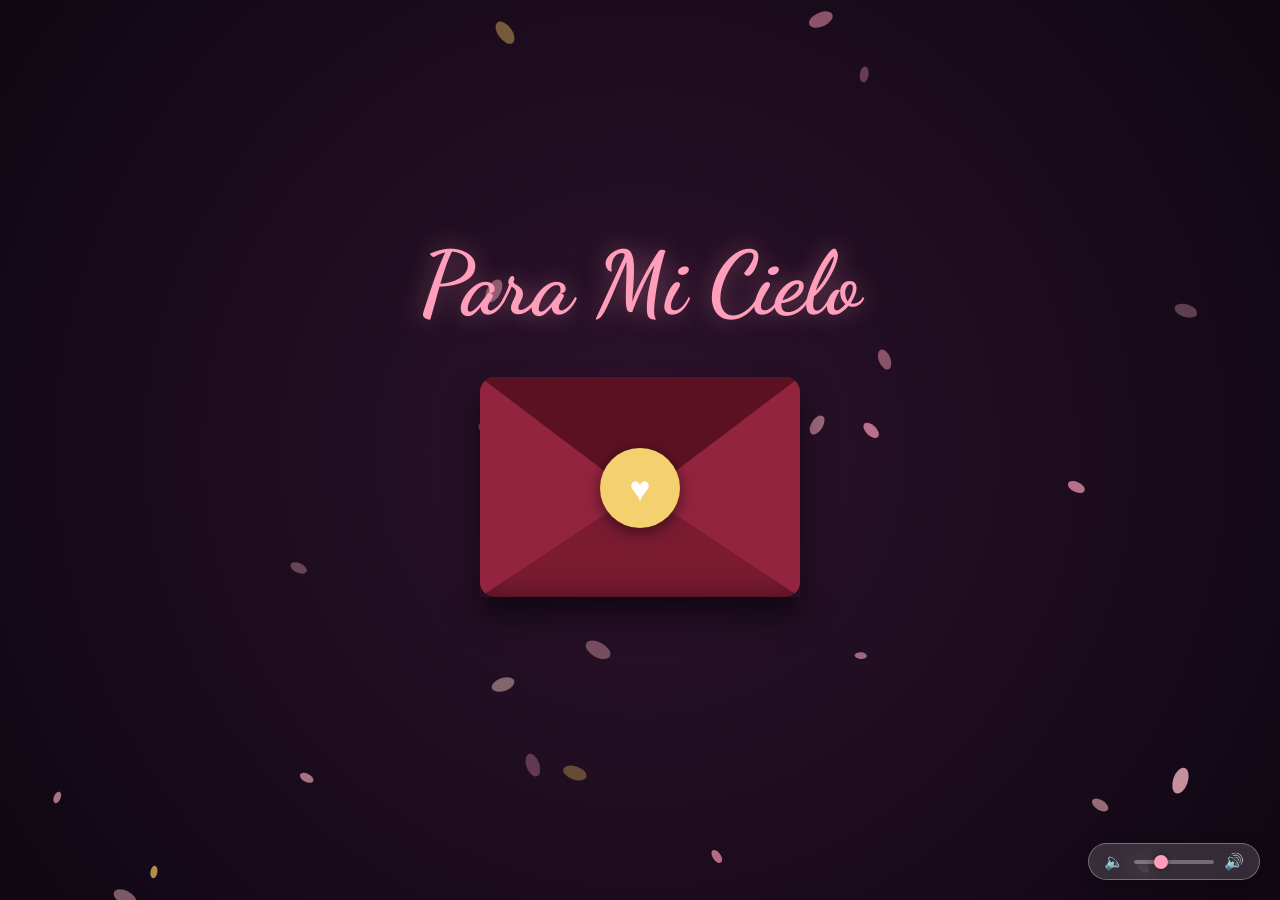
<file: index.html>
<!DOCTYPE html>
<html lang="es">
<head>
  <meta charset="UTF-8" />
  <meta name="viewport" content="width=device-width, initial-scale=1.0, maximum-scale=1.0, user-scalable=no" />
  <title>Para Mi Cielo ❤️</title>

  <!-- Tipografías -->
  <link rel="preconnect" href="https://fonts.googleapis.com">
  <link rel="preconnect" href="https://fonts.gstatic.com" crossorigin>
  <link href="https://fonts.googleapis.com/css2?family=Caveat:wght@400;600&family=Cormorant+Garamond:ital,wght@0,400;0,600;1,400&family=Dancing+Script:wght@600;700&family=Montserrat:wght@300;400;500;600&display=swap" rel="stylesheet">

  <!-- Precarga de las imágenes de flores: se piden ya mismo para que estén
       listas cuando el usuario toque el sobre, en vez de arrancar la
       descarga justo en el momento de la animación -->
  <link rel="preload" as="image" href="img/flor1.png">
  <link rel="preload" as="image" href="img/flor2.png">
  <link rel="preload" as="image" href="img/flor3.png">
  <link rel="preload" as="image" href="img/flor4.png">

  <link rel="stylesheet" href="style.css" />

  <!-- Estilos para la ventana mágica y el control de volumen -->
  <style>
    /* Estilo para la ventana mágica que no corta la música */
    #visor-magico {
      position: fixed; top: 0; left: 0; width: 100%; height: 100%;
      border: none; z-index: 9999; background: transparent;
      transition: opacity 1s ease;
    }
    #visor-magico.hidden { opacity: 0; pointer-events: none; }
    #visor-magico.active { opacity: 1; pointer-events: auto; }

    /* Estilo del Control de Volumen Global */
    .volume-container {
      position: fixed; bottom: 20px; right: 20px; z-index: 10000;
      background: rgba(255, 255, 255, 0.15); backdrop-filter: blur(12px); -webkit-backdrop-filter: blur(12px);
      border: 1px solid rgba(255, 255, 255, 0.3); border-radius: 25px; padding: 8px 15px;
      display: flex; align-items: center; gap: 10px; box-shadow: 0 4px 15px rgba(0,0,0,0.3);
    }
    .volume-container span { color: white; font-size: 1rem; }
    #global-volume { -webkit-appearance: none; appearance: none; width: 80px; height: 4px; background: rgba(255,255,255,0.3); border-radius: 2px; outline: none; }
    #global-volume::-webkit-slider-thumb { -webkit-appearance: none; appearance: none; width: 14px; height: 14px; border-radius: 50%; background: #ff9ebb; cursor: pointer; box-shadow: 0 0 5px rgba(0,0,0,0.5); }
  </style>

</head>
<body>

  <!-- Transición suave entre páginas -->
  <div class="page-transition" aria-hidden="true"></div>

  <!-- Música de fondo -->
  <audio id="bg-music" loop preload="auto">
    <source src="audio/A_Love_Like_Her.mp3" type="audio/mp3">
  </audio>

  <!-- CONTROL DE VOLUMEN GLOBAL -->
  <div id="volume-container" class="volume-container">
    <span>🔈</span>
    <input type="range" id="global-volume" min="0" max="1" step="0.01" value="0.3">
    <span>🔊</span>
  </div>

  <!-- Ramo en forma de corazón (Oculto al inicio) -->
  <div id="bloom-stage">
    <div id="bloom-container"></div>
  </div>
  
  <!-- Pétalos cayendo en el fondo -->
  <canvas id="petals-canvas"></canvas>

  <!-- CONTENIDO PRINCIPAL: EL SOBRE -->
  <main class="main-content" id="mainContent">
      <h1 class="hero-title">Para Mi Cielo</h1>
      
      <div class="contenedor">
          <div class="envoltura-sobre" id="sobreInteractuable">
              
              <!-- Piezas del sobre -->
              <div class="sobre"></div>
              <div class="solapa solapa-superior"></div>
              <div class="solapa solapa-derecha"></div>
              <div class="solapa solapa-izquierda"></div>
              
              <!-- Sello -->
              <div class="sello-css" id="selloCss">♥</div>

              <!-- LA CARTA QUE SALE DEL SOBRE -->
              <div class="carta glass-card" id="cartaInterior">
                  <header class="letter-header">
                    <span class="letter-date">29 de Agosto, 2026</span>
                    <h2 class="letter-title">Feliz Primer Mes, Mi Amor</h2>
                    <div class="divider">✦ ✦ ✦</div>
                  </header>

                  <div class="letter-body"><span id="typed-text"></span><span class="cursor" id="cursor"></span></div>

                  <div class="next-journey" id="nextJourney">
                    <a href="#" class="journey-btn" id="journeyBtn" onclick="abrirRamo(event)">
                      Mi regalo <3
                    </a>
                  </div>
              </div>

          </div>
      </div>
  </main>

  <!-- LA VENTANA MÁGICA DONDE VIVIRÁ EL RAMO Y EL LIBRO -->
  <iframe id="visor-magico" class="hidden" src="" allow="autoplay"></iframe>

  <script src="script.js"></script>

  <!-- SCRIPT MÁGICO PARA MÚSICA, TRANSICIÓN Y VOLUMEN -->
  <script>
    // 1. Truco para que la música empiece en cuanto ella toque el sobre
    document.body.addEventListener('click', function startAudio() {
      const musica = document.getElementById('bg-music');
      const volSlider = document.getElementById('global-volume');
      if (musica && musica.paused) {
        musica.volume = volSlider.value; // Toma el valor del slider (0.3)
        musica.play().catch(e => console.log("Esperando interacción..."));
      }
      document.body.removeEventListener('click', startAudio);
    }, { once: true });

    // 2. Función a prueba de fallos para cargar el ramo en la ventana mágica
    function abrirRamo(event) {
      event.preventDefault(); // Evita que la página salte o se cierre
      
      // Ocultamos el sobre y las flores de fondo suavemente
      const mainContent = document.getElementById('mainContent');
      const bloomStage = document.getElementById('bloom-stage');
      const petals = document.getElementById('petals-canvas');
      
      if (mainContent) { mainContent.style.transition = 'opacity 1s ease'; mainContent.style.opacity = '0'; }
      if (bloomStage) { bloomStage.style.transition = 'opacity 1s ease'; bloomStage.style.opacity = '0'; }
      if (petals) { petals.style.transition = 'opacity 1s ease'; petals.style.opacity = '0'; }

      // Esperamos 1 segundo a que se desvanezca y mostramos la ventana mágica con home.html
      setTimeout(() => {
        const visor = document.getElementById('visor-magico');
        if (visor) {
          visor.src = 'home.html'; 
          visor.classList.remove('hidden');
          visor.classList.add('active');
        }
      }, 1000);
    }

    // 3. LÓGICA DEL CONTROL DE VOLUMEN GLOBAL
    const volSlider = document.getElementById('global-volume');
    const musicaPrincipal = document.getElementById('bg-music');
    
    // Aseguramos que la música inicie con el nivel del slider (30%)
    if(musicaPrincipal) musicaPrincipal.volume = volSlider.value;

    volSlider.addEventListener('input', (e) => {
      const nuevoVolumen = e.target.value;
      
      // Cambia el volumen de la música principal
      if(musicaPrincipal) musicaPrincipal.volume = nuevoVolumen;
      
      // Cambia el volumen si está en el libro
      try {
        const visor = document.getElementById('visor-magico');
        if (visor && visor.contentWindow) {
          const musicaLibro = visor.contentWindow.document.getElementById('musica-libro');
          if (musicaLibro) musicaLibro.volume = nuevoVolumen;
        }
      } catch(err) {}
    });
  </script>
</body>
</html>
</file>
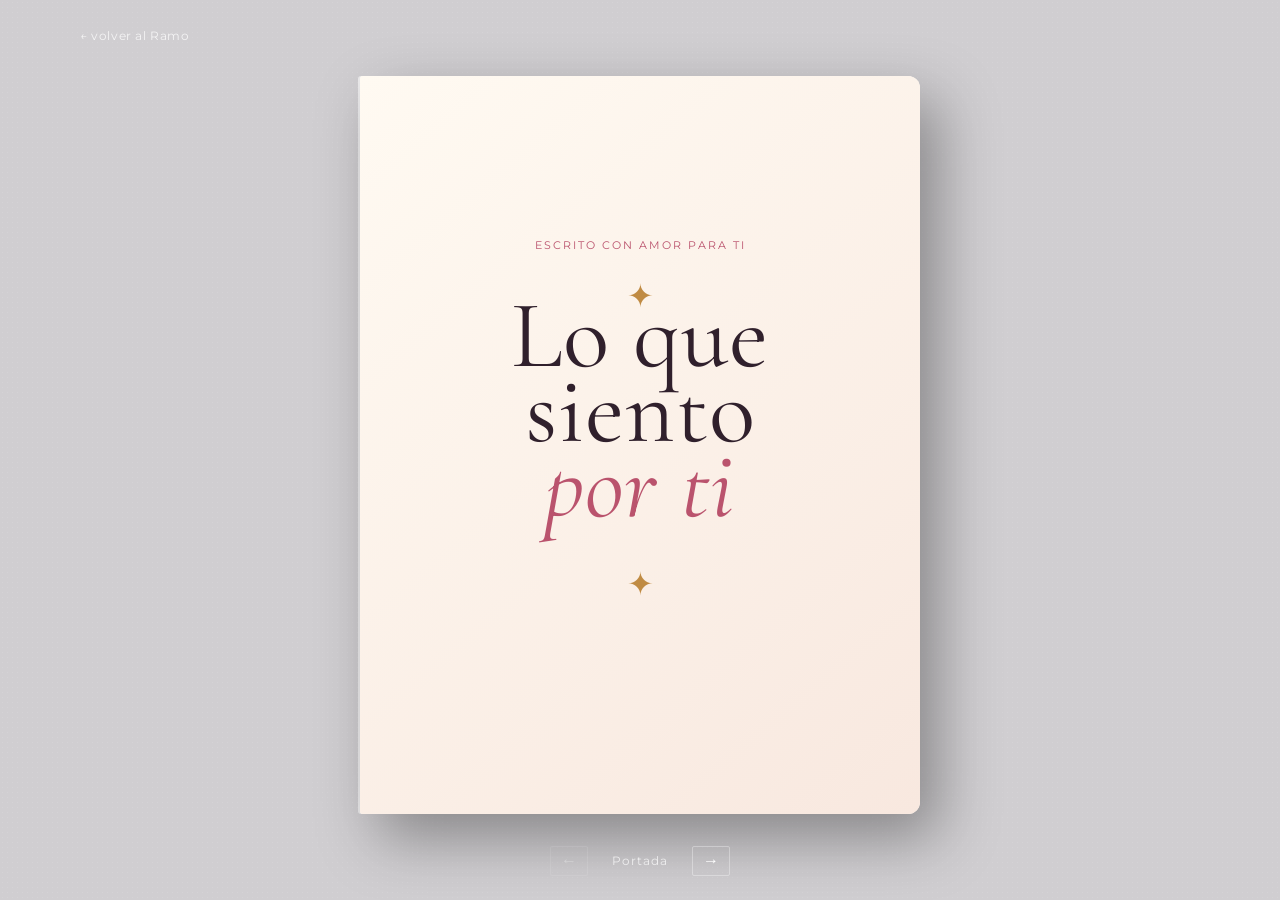
<file: libro.html>
<!DOCTYPE html>
<html lang="es">
<head>
  <meta charset="UTF-8" />
  <meta name="viewport" content="width=device-width, initial-scale=1.0" />
  <title>Nuestro Libro</title>
  <link rel="preconnect" href="https://fonts.googleapis.com">
  <link rel="preconnect" href="https://fonts.gstatic.com" crossorigin>
  <link href="https://fonts.googleapis.com/css2?family=Caveat:wght@400;600&family=Cormorant+Garamond:ital,wght@0,400;0,600;1,400&family=Dancing+Script:wght@600;700&family=Montserrat:wght@300;400;500;600&display=swap" rel="stylesheet">
  <link rel="stylesheet" href="libro.css" />
</head>
<body>

  <!-- Música exclusiva para el libro -->
  <audio id="musica-libro" loop preload="auto">
    <source src="audio/Cupid_sQuiver.mp3" type="audio/mp3">
  </audio>

  <!-- Fondo de video -->
  <video class="book-video" autoplay muted loop playsinline aria-hidden="true">
    <source src="videos/fondo.mp4" type="video/mp4">
  </video>
  <div class="video-shade" aria-hidden="true"></div>

  <main class="book-shell">
    <a class="back-link" href="home.html" aria-label="Volver al cielo">← volver al Ramo</a>

    <section class="book" id="book" aria-label="Nuestro libro de recuerdos">

           <!-- PORTADA[cite: 14] -->
      <div class="book-page book-cover page-active" data-page="0">
        <span class="eyebrow">ESCRITO CON AMOR PARA TI</span>
        <div class="cover-symbol" aria-hidden="true">✦</div>
        <h1>Lo que siento<br><em>por ti</em></h1>
        <div class="cover-symbol cover-symbol--bottom" aria-hidden="true">✦</div>
      </div>

      <!-- PÁGINA 1: Tu yo de chiquito -->
      <div class="book-page photo-page" data-page="1">
        <span class="page-number">01 / 25</span>
        <div class="memory-layout">
          <figure class="memory-frame">
            <span class="frame-corner frame-corner--top" aria-hidden="true">✦</span>
            <img src="img/YoMIsmo.jpeg" alt="Yo de pequeño">
            <span class="frame-caption">Mi yo de chiquito</span>
            <span class="frame-corner frame-corner--bottom" aria-hidden="true">✦</span>
          </figure>
        </div>
      </div>

      <!-- PÁGINA 2 (carta 1): La punta del iceberg -->
      <div class="book-page" data-page="2">
        <span class="page-number">02 / 25</span>
        <p>A veces paso horas tratando de buscar las palabras exactas para explicarte todo lo que causas en mí, pero me doy cuenta de que cualquier lenguaje se queda corto. Todo lo que te digo a diario, todos los mensajes de buenos días, y hasta este pequeño detalle que preparé para ti, son solamente la punta del iceberg.</p>
        <p>Debajo de la superficie que alcanzas a ver, hay un océano inmenso de sentimientos que nacen por ti todos los días. Es un amor tan grande que a veces siento que no me cabe en el pecho, una cantidad de emociones que me desbordan y que me demuestran que lo que tenemos es único.</p>
      </div>

      <!-- PÁGINA 3 (carta 2): Mi yo de pequeño -->
      <div class="book-page" data-page="3">
        <span class="page-number">03 / 25</span>
        <p class="large-copy">No solamente te amo yo, también te ama mi yo de pequeño.</p>
        <p>Quiero confesarte algo muy íntimo que he descubierto desde que estás en mi vida: no solamente te amo yo, el adulto que intenta entender el mundo y hacer las cosas bien; también te ama mi yo de pequeño.</p>
        <p>Dicen que cuando nos enamoramos de verdad y nos sentimos completamente seguros, nuestro niño interior despierta porque por fin encuentra un lugar donde no tiene que esconderse.</p>
        <p>Ese niño que vive en mí te ama profundamente, porque a tu lado siente una paz y una alegría que hace mucho tiempo no experimentaba.</p>
      </div>

      <!-- PÁGINA 4 (carta 3): Saltando de emoción -->
      <div class="book-page" data-page="4">
        <span class="page-number">04 / 25</span>
        <p>Por eso, cada vez que te digo algo bonito de la nada, cada vez que bromeo contigo, te molesto un poquito o intento sacarte una sonrisa con mis ocurrencias, no soy solo yo... es mi yo de chiquito saltando de emoción. Es él demostrándote que confía en ti ciegamente.</p>
        <p>Para mí, jugar contigo y hacerte reír es la forma más pura y sincera que tengo de decirte que me haces inmensamente feliz y que a tu lado puedo ser yo mismo, sin filtros y sin barreras.</p>
      </div>

      <!-- PÁGINA 5 (carta 4): Lo mejor que me ha pasado -->
      <div class="book-page" data-page="5">
        <span class="page-number">05 / 25</span>
        <p>No te imaginas la forma en que llegaste a mi vida a cambiarlo todo para bien. Te lo digo con el corazón en la mano: eres lo mejor que me ha pasado en muchísimo tiempo.</p>
        <p>Antes de ti, las cosas se sentían rutinarias, pero tú llegaste a encender luces en partes de mi alma que ni siquiera sabía que estaban apagadas.</p>
        <p>Me devolviste la ilusión, la emoción de despertar cada mañana con ganas de saber de ti, y el deseo de entregarme por completo a alguien que de verdad vale la pena.</p>
      </div>

      <!-- PÁGINA 6 (carta 5): Miedo a perderte -->
      <div class="book-page" data-page="6">
        <span class="page-number">06 / 25</span>
        <p>Y te soy totalmente sincero, sentir tanta felicidad de golpe también me asusta a veces. Me da un miedo gigante llegar a perderte alguna vez, porque cuando encuentras a una persona que hace que tu mundo entero cobre sentido, la simple idea de no tenerla se vuelve impensable.</p>
        <p>Mi corazón, de verdad, late a otro ritmo por ti, se muere por ti y te busca en cada pequeño detalle de mi día. Es un miedo que nace del amor tan profundo que te tengo y de lo indispensable que te has vuelto para mí.</p>
      </div>

      <!-- PÁGINA 7 (carta 6): No soy perfecto -->
      <div class="book-page" data-page="7">
        <span class="page-number">07 / 25</span>
        <p>Sé perfectamente que no soy perfecto y que estoy lejos de serlo. Tengo mis propios problemas, mis inseguridades, mis miedos y esos procesos internos con los que lucho a diario.</p>
        <p>A veces me equivoco, a veces no sé cómo reaccionar o mi mente me juega malas pasadas.</p>
        <p>Pero quiero que sepas que estoy muy consciente de todo eso y que, más que nunca, tengo la voluntad de trabajar en mí. No quiero que mis miedos sean un obstáculo para lo nuestro.</p>
      </div>

      <!-- PÁGINA 8 (carta 7): Mi mayor motivación -->
      <div class="book-page" data-page="8">
        <span class="page-number">08 / 25</span>
        <p>Mi mayor motivación para ser mejor eres tú. Espero de verdad, y me esfuerzo todos los días, para superar todas mis barreras y convertirme en el hombre que amas y del que te sientas profundamente orgullosa.</p>
        <p>Quiero ser ese compañero que esté a tu altura, que sepa cuidarte, entenderte y ser tu refugio cuando el mundo afuera sea difícil.</p>
        <p>Quiero que encuentres en mí la misma paz y el mismo amor incondicional que tú me das a mí sin pedir nada a cambio.</p>
      </div>

      <!-- PÁGINA 9 (carta 8): Pecar de intenso -->
      <div class="book-page" data-page="9">
        <span class="page-number">09 / 25</span>
        <p>Sé que a veces puedes llegar a pensar que soy algo intenso, y tal vez tengas razón. Pero es que cuando se trata de ti, no sé querer a medias.</p>
        <p>Mi amor por ti es tan inmenso que necesito expresarlo, necesito que sepas en todo momento lo importante que eres para mí. No quiero guardarme nada, no quiero jugar a hacerme el desinteresado.</p>
        <p>Prefiero mil veces pecar de intenso que dejar pasar un solo día sin recordarte lo preciosa, valiosa e increíble que eres ante mis ojos.</p>
      </div>

      <!-- PÁGINA 10 (carta 9): Equipo invencible -->
      <div class="book-page" data-page="10">
        <span class="page-number">10 / 25</span>
        <p>Esa intensidad viene de una certeza absoluta que se instaló en mi pecho: siento que contigo todo es posible en este mundo.</p>
        <p>No me importan las complicaciones o lo que tengamos que enfrentar; a tu lado siento una fuerza que no conocía. Me haces sentir que somos un equipo invencible y que, mientras nos mantengamos unidos, no hay reto que no podamos superar.</p>
        <p>Me das la valentía para creer en los finales felices.</p>
      </div>

      <!-- PÁGINA 11 (carta 10): La distancia -->
      <div class="book-page" data-page="11">
        <span class="page-number">11 / 25</span>
        <p>Sé que no siempre es fácil. La distancia a veces duele, y te juro que me frustra no poder simplemente cruzar la calle para darte un abrazo cuando más lo necesitas.</p>
        <p>Pero cada kilómetro que nos separa físicamente, solo me confirma que lo nuestro vale la pena.</p>
        <p>No me importa el espacio que haya entre nosotros, porque te siento más cerca de mi alma que a cualquier otra persona que haya conocido.</p>
      </div>

      <!-- PÁGINA 12 (carta 11): A través de una pantalla -->
      <div class="book-page" data-page="12">
        <span class="page-number">12 / 25</span>
        <p>He aprendido a quererte a través de una pantalla, a descifrar tus silencios y a enviarte todo mi calor en mensajes de texto.</p>
        <p>Y aunque me muero de ganas por el día en que por fin pueda sostener tu mano de verdad y mirarte frente a frente, estoy dispuesto a ser paciente.</p>
        <p>Porque esperarte a ti y construir esto día a día, es el acto de amor más hermoso y seguro que he hecho en mi vida.</p>
      </div>

      <!-- PÁGINA 13 (carta 12): Muy pero muy diferente -->
      <div class="book-page" data-page="13">
        <span class="page-number">13 / 25</span>
        <p class="large-copy">Contigo va a ser muy, pero muy diferente.</p>
        <p>Mi instinto y mi corazón me lo dicen a gritos todos los días. Esto no es algo pasajero, no es solo un momento de emoción.</p>
        <p>Es una conexión tan profunda y tan real que me hace querer cuidarla con mi vida entera.</p>
        <p>Siento que nuestras almas se reconocieron y que esta historia que estamos escribiendo juntos tiene un propósito inmenso.</p>
      </div>

      <!-- PÁGINA 14 (carta 13): Tantas ilusiones -->
      <div class="book-page" data-page="14">
        <span class="page-number">14 / 25</span>
        <p>Tengo tantas ilusiones contigo que podría llenar libros enteros contándotelas. Sueño con tantas cosas que quiero experimentar a tu lado.</p>
        <p>Desde las cosas más simples y cotidianas, como compartir un silencio tranquilo o escucharte quejarte de tu día, hasta los planes más grandes.</p>
        <p>Cada plan a futuro en mi mente tiene tu nombre y tu sonrisa.</p>
      </div>

      <!-- PÁGINA 15 (carta 14): Por qué escribo -->
      <div class="book-page" data-page="15">
        <span class="page-number">15 / 25</span>
        <p>Por todo esto te preparé esta pequeña cartita, este rincón digital hecho con todo mi amor. Necesito que sepas que cada palabra que lees aquí es completamente cierta; sale de un corazón que suele reprimirse a diario, y la única forma que tiene de desahogarse y liberarse, es escribiendo.</p>
        <p>Escribiendo para que no se olvide de que siente, de que todos los días puede amar, puede llorar, puede enojarse...</p>
        <p>Escribiendo para recordarse a sí mismo que está vivo, que es vulnerable, y que todo ese huracán de emociones existe porque tú lo despertaste.</p>
      </div>

      <!-- PÁGINA 16 (carta 15): Mi lugar seguro -->
      <div class="book-page" data-page="16">
        <span class="page-number">16 / 25</span>
        <p>A veces me pregunto cómo lograste entrar tan profundo. Cómo hiciste para que este corazón, que por tanto tiempo estuvo a la defensiva, de pronto quisiera entregarse por completo.</p>
        <p>Eres mi lugar seguro, el único sitio en el mundo donde no necesito fingir que soy fuerte todo el tiempo.</p>
        <p>Contigo puedo ser vulnerable y sé que mi corazón, con todos sus miedos, está a salvo en tus manos.</p>
      </div>

      <!-- PÁGINA 17 (carta 16): Te elijo -->
      <div class="book-page" data-page="17">
        <span class="page-number">17 / 25</span>
        <p class="large-copy">Te elijo hoy y te voy a elegir mañana.</p>
        <p>Te elijo en tus días buenos, donde todo es risas, pero te elijo todavía más en tus días difíciles, cuando te sientes estresada, agotada o abrumada.</p>
        <p>No estoy aquí solo para los momentos fáciles; estoy aquí para sostenerte, escucharte y acompañarte cuando sientas que el mundo pesa demasiado.</p>
      </div>

      <!-- PÁGINA 18 (carta 17): Lo que admiro de ti -->
      <div class="book-page" data-page="18">
        <span class="page-number">18 / 25</span>
        <p>A veces me concentro tanto en tratar de explicarte lo que me haces sentir, que olvido decirte lo muchísimo que admiro quién eres.</p>
        <p>Admiro tu fuerza, tu forma de enfrentar el mundo y tu resiliencia, incluso en esos días grises en los que sientes que el estrés te gana pero aún así sigues adelante.</p>
        <p>Eres una mujer increíble, no solo por la forma tan bonita en la que me tratas, sino por tu esencia. Me enamoro de tu mente, de tu valentía y de esa luz que irradias incluso cuando tú misma no logras verla.</p>
      </div>

      <!-- PÁGINA 19 (carta 18): Aprender de ti -->
      <div class="book-page" data-page="19">
        <span class="page-number">19 / 25</span>
        <p>Quiero que sepas que estoy dispuesto a aprender de ti y a conocerte todos los días un poco más.</p>
        <p>A entender tus límites, a leer tus silencios, a saber distinguir cuándo necesitas que te haga reír con mis tonterías y cuándo simplemente necesitas que sea tu ancla, que te escuche y te dé paz.</p>
        <p>Entiendo que el amor maduro también se trata de aprender a hablar el idioma del otro, de saber cuidarse mutuamente, y te prometo que yo estoy aquí para aprender todo de ti.</p>
      </div>

      <!-- PÁGINA 20 (carta 19): El día en que ya no haya pantallas -->
      <div class="book-page" data-page="20">
        <span class="page-number">20 / 25</span>
        <p>Cuando la distancia pesa, cierro los ojos y me imagino el día en que por fin ya no haya pantallas de por medio.</p>
        <p>El día en que despierte a tu lado, pueda abrazarte por la espalda y decirte al oído todo esto que hoy tengo que teclear a la distancia. Sé que ese día va a llegar.</p>
        <p>Cada noche que pasa es un día menos para que nuestras vidas se crucen en persona, y te prometo, con el corazón en la mano, que toda esta espera y toda esta paciencia van a valer cada segundo.</p>
      </div>

      <!-- PÁGINA 21 (carta 20): Un libro real -->
      <div class="book-page" data-page="21">
        <span class="page-number">21 / 25</span>
        <p>Quisiera escribir muchas cosas más aquí, llenar todo este libro hasta que la página se caiga... pero me guardo algo para el futuro.</p>
        <p>Tengo la inmensa ilusión de que, cuando por fin estemos más juntos que nunca y la distancia ya no exista, podré darte un libro real.</p>
        <p>Un libro físico que puedas sostener en tus manos, donde cada hoja, cada palabra y cada letra explique todo lo que siento por ti, mientras te veo leerlo estando a mi lado.</p>
      </div>

      <!-- PÁGINA 22 (carta 21): Cita de Beethoven, parte 1 -->
      <div class="book-page" data-page="22">
        <span class="page-number">22 / 25</span>
        <p>Hace poco me encontré con una carta de amor que escribió Ludwig van Beethoven, y al leerla, sentí que me había robado las palabras del pensamiento. Él logró describir exactamente lo que tú me haces sentir. Dice así:</p>
        <p><em>«Mi corazón está lleno de tantas cosas que decirte... Ah, dondequiera que yo esté, tú estás conmigo.»</em></p>
        <p>Y es verdad, no importa a dónde vaya, siempre te llevo conmigo.</p>
      </div>

      <!-- PÁGINA 23 (carta 22): Cita de Beethoven, parte 2 -->
      <div class="book-page" data-page="23">
        <span class="page-number">23 / 25</span>
        <p>La frase de Beethoven termina diciendo:</p>
        <p><em>«Eres mi ángel, mi todo, mi yo.»</em></p>
        <p>Y así es exactamente como te siento. Eres esa luz que me guía, la persona que complementa mi vida de una forma perfecta y el reflejo de todo lo que considero hermoso.</p>
        <p>Te has convertido en mi último pensamiento antes de irme a dormir y en el primero que cruza por mi mente al despertar.</p>
      </div>

      <!-- PÁGINA 24 (carta 23): Un espacio solo nuestro -->
      <div class="book-page" data-page="24">
        <span class="page-number">24 / 25</span>
        <p>Quiero que este pequeño libro digital sea un espacio solo nuestro. Para que cuando tengas un mal día o dudes de ti misma, entres aquí y leas mi corazón sin armaduras.</p>
        <p>Esto es solo el comienzo de todo lo que quiero entregarte. Gracias infinitas por existir y por abrazar todo lo que soy.</p>
        <p>Te amo con todas mis fuerzas, con todo mi corazón, y si volviera a nacer, te buscaría más temprano para amarte más tiempo.</p>
      </div>

      <!-- PÁGINA 25: Despedida -->
      <div class="book-page book-ending" data-page="25">
        <span class="page-number">25 / 25</span>
        <div class="cover-symbol" aria-hidden="true">♡</div>
        <h2>Y si esto es<br><em>el comienzo de lo que siento por ti</em></h2>
        <p>que vengan muchas páginas más a tu lado.</p>
        <span class="signature">De tu pablito</span>
      </div>
    </section>

    <!-- Controles -->
    <div class="book-controls" aria-label="Controles del libro">
      <button class="control-button" id="previousButton" aria-label="Página anterior">←</button>
      <span id="pageIndicator">Portada</span>
      <button class="control-button" id="nextButton" aria-label="Página siguiente">→</button>
    </div>
  </main>

  <script src="libro.js"></script>
</body>
</html>
</file>
<file: style.css>
:root {
  /* PALETA ELEGANTE PARA EL SOBRE (Tonos vino oscuros que combinan con el fondo) */
  --color-sobre-cuerpo: #7a1b32;
  --color-sobre-solapa: #93243f;
  --color-sobre-solapa-superior: #5c1122;
  --color-sello: #f4d06f;
  
  /* PALETA DEL FONDO OSCURO Y FLORES */
  --bg-color: #160c18;
  --rose-main: #ff9ebb;
  --gold: #f4d06f;
  --glass-bg: rgba(22, 12, 24, 0.88);
  --glass-border: rgba(255, 255, 255, 0.16);

  --fuente-titulo: 'Dancing Script', cursive;
  --duracion-apertura: 1.7s;
}

* {
  box-sizing: border-box;
  margin: 0;
  padding: 0;
  -webkit-tap-highlight-color: transparent;
  user-select: none;
}

body {
  background: radial-gradient(circle at 50% 50%, #2c122b 0%, #0f0712 100%);
  color: #fff;
  min-height: 100vh;
  font-family: 'Montserrat', sans-serif;
  overflow: hidden;
  position: relative;
}

/* Transición suave hacia cielo.html */
.page-transition {
  position: fixed; inset: 0; z-index: 100;
  background: #0b0714; opacity: 0; pointer-events: none; transition: opacity 0.7s ease;
}
body.page-leaving .page-transition { opacity: 1; }

/* =========================================================
   EL SOBRE
   ========================================================= */
.main-content {
  position: fixed; inset: 0;
  display: flex; flex-direction: column; justify-content: center; align-items: center;
  z-index: 10; transform: translateY(-4vh); transition: opacity 1s ease;
}

.hero-title {
  font-family: var(--fuente-titulo); font-size: clamp(3.5rem, 10vw, 5.5rem);
  color: var(--rose-main); text-shadow: 0 0 25px rgba(255, 158, 187, 0.4); 
  margin-bottom: 40px; font-weight: 700;
  transition: opacity 0.8s ease;
}
.hero-title.hide { opacity: 0; }

.contenedor { perspective: 1500px; }
.envoltura-sobre {
  position: relative; width: 320px; height: 220px; cursor: pointer;
  box-shadow: 0px 20px 25px rgba(0, 0, 0, 0.5);
  animation: latido 2.5s cubic-bezier(0.4, 0, 0.2, 1) infinite;
  transform-style: preserve-3d; transition: transform 0.3s ease, box-shadow 0.3s ease;
}
.envoltura-sobre:hover { animation: temblor 0.5s linear infinite; }
.envoltura-sobre.abierto { animation: none; pointer-events: none; }

.envoltura-sobre.preparando-flores {
  animation: none;
  opacity: 0;
  transform: scale(0.85);
  pointer-events: none;
  transition: opacity 0.6s ease, transform 0.6s ease;
}

@keyframes latido { 0%, 100% { transform: scale(1); } 50% { transform: scale(1.03); } }
@keyframes temblor { 0%, 50%, 100% { transform: scale(1.03) rotate(0deg); } 25% { transform: scale(1.03) rotate(-1deg); } 75% { transform: scale(1.03) rotate(1deg); } }

.sobre { position: absolute; width: 100%; height: 100%; background: var(--color-sobre-cuerpo); border-radius: 15px; box-shadow: inset 0 0 30px rgba(0,0,0,0.4); }
.solapa { position: absolute; transform-style: preserve-3d; backface-visibility: hidden; -webkit-backface-visibility: hidden; transition: transform 0.7s cubic-bezier(0.4, 0.0, 0.2, 1); }
.solapa-superior { top: 0; left: 0; width: 100%; height: 55%; background: var(--color-sobre-solapa-superior); clip-path: polygon(0 0, 100% 0, 50% 100%); border-radius: 15px 15px 0 0; transform-origin: top; z-index: 6; }
.solapa-izquierda { top: 0; left: 0; width: 52%; height: 100%; background: var(--color-sobre-solapa); clip-path: polygon(0 0, 100% 50%, 0 100%); border-radius: 15px 0 0 15px; transform-origin: left; z-index: 5; transition-delay: 0.35s; }
.solapa-derecha { top: 0; right: 0; width: 52%; height: 100%; background: var(--color-sobre-solapa); clip-path: polygon(100% 0, 0 50%, 100% 100%); border-radius: 0 15px 15px 0; transform-origin: right; z-index: 5; transition-delay: 0.35s; }

.sello-css {
  position: absolute; top: 56%; left: 50%; width: 80px; height: 80px;
  transform: translate(-50%, -65%); z-index: 10;
  background: var(--color-sello); border-radius: 50%;
  display: flex; justify-content: center; align-items: center;
  font-size: 2.2rem; color: #fff; box-shadow: 0 4px 15px rgba(0,0,0,0.5);
  transition: opacity 0.5s ease;
}

/* =========================================================
   LA CARTA (GLASSMORPHISM)
   ========================================================= */
.carta {
  position: absolute; top: 50%; left: 50%; width: 300px; height: 200px;
  transform: translate(-50%, -40%) scale(1);
  opacity: 0; z-index: 1; pointer-events: none;
  border-radius: 20px; padding: 30px 20px;
  background: var(--glass-bg); backdrop-filter: blur(18px);
  border: 1px solid var(--glass-border); box-shadow: 0 20px 45px rgba(0, 0, 0, 0.7);
  display: flex; flex-direction: column; align-items: center;
}

.envoltura-sobre.abierto .carta {
  animation: abrir-carta var(--duracion-apertura) forwards cubic-bezier(0.18, 0.89, 0.32, 1.28);
  pointer-events: auto;
  z-index: 30 !important;
}
.envoltura-sobre.abierto .solapa-superior { transform: rotateX(180deg); z-index: 0; }
.envoltura-sobre.abierto .solapa-izquierda { transform: rotateY(180deg); transition-delay: 0.3s; z-index: 0; }
.envoltura-sobre.abierto .solapa-derecha { transform: rotateY(-180deg); transition-delay: 0.3s; z-index: 0; }
.envoltura-sobre.abierto .sello-css { opacity: 0; }

@keyframes abrir-carta {
  0% { transform: translate(-50%, -40%) scale(1); opacity: 0; z-index: 1; }
  40% { transform: translate(-50%, -100%) scale(1.1); opacity: 1; z-index: 20; }
  100% { transform: translate(-50%, calc(-50% - 18px)) scale(1.25); opacity: 1; z-index: 30; width: 85vw; height: 64vh; max-width: 440px; top: 50%; }
}

.letter-header { text-align: center; margin-bottom: 20px; width: 100%; }
.letter-date { font-size: 0.8rem; color: var(--gold); letter-spacing: 1.5px; }
.letter-title { font-family: 'Cormorant Garamond', serif; font-size: 1.7rem; font-style: italic; color: var(--rose-main); margin: 6px 0; }
.divider { color: var(--gold); font-size: 0.7rem; letter-spacing: 6px; }

.letter-body { font-family: 'Caveat', cursive; font-size: 1.3rem; line-height: 1.6; color: #fff; white-space: pre-wrap; width: 100%; flex: 1; min-height: 0; overflow-y: auto; padding: 4px 0 20px; scrollbar-width: thin; }
.cursor { display: inline-block; width: 2px; height: 1.3rem; background: var(--rose-main); animation: blink 0.7s infinite; vertical-align: middle; }
@keyframes blink { 0%, 100% { opacity: 1; } 50% { opacity: 0; } }

.next-journey { margin-top: 15px; text-align: center; opacity: 0; transform: translateY(10px); transition: opacity 0.8s ease, transform 0.8s ease; }
.next-journey.show { opacity: 1; transform: translateY(0); }
.journey-btn { display: inline-block; text-decoration: none; background: linear-gradient(135deg, #e63956, #ff758c); color: white; padding: 12px 24px; font-size: 0.95rem; font-weight: 500; border-radius: 25px; box-shadow: 0 8px 20px rgba(230, 57, 86, 0.4); }

/* =========================================================
   EXPLOSIÓN DE FLORES (Se activa al toque del sobre)
   ========================================================= */
#bloom-stage {
  position: fixed; top: 0; left: 0; width: 100vw; height: 100vh; pointer-events: none; z-index: 2;
  display: flex; justify-content: center; align-items: center; overflow: hidden; transition: opacity 1.5s ease;
}
#bloom-stage.fade-out { opacity: 0.22; }
#bloom-stage.zoom-in { animation: zoomPush 2.2s cubic-bezier(0.25, 1, 0.5, 1) forwards; }
@keyframes zoomPush { from { transform: scale(1); } to { transform: scale(2.4); } }

#bloom-container { position: relative; width: 100vw; height: 100vh; }
.blooming-flower {
  position: absolute; top: 50%; left: 50%; width: var(--size); height: var(--size); object-fit: contain; opacity: 0;
  transform-origin: center center; transform: translate(-50%, -50%) translate(0, 0) scale(0) rotate(calc(var(--rot) - 180deg));
  transition: transform 2.2s cubic-bezier(0.25, 1, 0.5, 1), opacity 1.2s ease;
  filter: drop-shadow(0 3px 4px rgba(0, 0, 0, 0.3));
  will-change: transform, opacity;
}
.blooming-flower.bloomed { opacity: 0.96; transform: translate(-50%, -50%) translate(var(--tx), var(--ty)) scale(var(--scale)) rotate(var(--rot)); }
#petals-canvas { position: fixed; top: 0; left: 0; width: 100%; height: 100%; pointer-events: none; z-index: 3; }

@media (max-width: 380px) {
  @keyframes abrir-carta {
    0% { transform: translate(-50%, -40%) scale(1); opacity: 0; z-index: 1; }
    40% { transform: translate(-50%, -100%) scale(1.1); opacity: 1; z-index: 20; }
    100% { transform: translate(-50%, calc(-50% - 18px)) scale(1.1); opacity: 1; z-index: 30; width: 90vw; height: 72vh; top: 50%; }
  }
}

/* En celular reducimos el costo de renderizado de los efectos más pesados:
   el drop-shadow por flor (son varias decenas a la vez) y el desenfoque
   del vidrio de la carta, que en equipos de gama baja son los que más
   contribuyen a que la animación se sienta trabada. */
@media (max-width: 640px) {
  .blooming-flower { filter: drop-shadow(0 2px 2px rgba(0, 0, 0, 0.25)); }
  .carta { backdrop-filter: blur(10px); }
}
@media (prefers-reduced-motion: reduce) {
  .blooming-flower { filter: none; }
}

@media (max-width: 480px) {
  .envoltura-sobre {
    width: 280px; 
    height: 190px;
  }
  .hero-title {
    font-size: 2.8rem; 
  }
  .carta {
    padding: 20px 15px; 
  }
  .letter-title {
    font-size: 1.4rem;
  }
  .letter-body {
    font-size: 1.15rem;
  }
  @keyframes abrir-carta {
    0% { transform: translate(-50%, -40%) scale(1); opacity: 0; z-index: 1; }
    40% { transform: translate(-50%, -100%) scale(1.05); opacity: 1; z-index: 20; }
    100% { transform: translate(-50%, calc(-50% - 10px)) scale(1); opacity: 1; z-index: 30; width: 92vw; height: 75vh; top: 50%; }
  }
}
</file>
<file: libro.css>
:root {
  --ink: #30202c;
  --muted: #7d626e;
  --rose: #ba536d;
  --gold: #c08b43;
  --paper: #fffaf2;
  --line: rgba(82, 48, 62, 0.16);
}

* { box-sizing: border-box; }
html, body { min-height: 100%; }
body {
  margin: 0;
  color: var(--ink);
  font-family: 'Montserrat', sans-serif;
  background: transparent;
  overflow-x: hidden;
  isolation: isolate;
}
.book-video {
  position: fixed;
  inset: 0;
  width: 100%;
  height: 100%;
  object-fit: cover;
  z-index: -3;
}
.video-shade {
  position: fixed;
  inset: 0;
  background: rgba(24, 12, 27, .2);
  z-index: -2;
}
body::before {
  content: '';
  position: fixed;
  inset: 0;
  background: transparent;
  z-index: -4;
}
body::after {
  content: '';
  position: fixed;
  inset: 0;
  opacity: 0.14;
  background-image: radial-gradient(rgba(255,255,255,.8) .6px, transparent .6px);
  background-size: 5px 5px;
  z-index: -1;
  pointer-events: none;
}
.book-shell {
  position: relative;
  z-index: 1;
  width: min(100% - 32px, 1120px);
  min-height: 100vh;
  margin: auto;
  padding: 28px 0 24px;
  display: grid;
  grid-template-rows: auto 1fr auto;
  align-items: center;
  gap: 18px;
}
.back-link {
  justify-self: start;
  color: rgba(255,255,255,.78);
  text-decoration: none;
  font-size: .78rem;
  letter-spacing: .6px;
}
.back-link:hover { color: #fff; }
.book {
  position: relative;
  width: min(100%, 560px);
  min-height: min(82vh, 780px);
  margin: auto;
  background: var(--paper);
  box-shadow: 18px 24px 60px rgba(0,0,0,.35), -2px 0 0 rgba(255,255,255,.6);
  border-radius: 3px 12px 12px 3px;
  overflow: hidden;
  perspective: 2000px;
  transition: width .8s cubic-bezier(.2,.8,.2,1), transform .7s cubic-bezier(.2,.8,.2,1), box-shadow .7s ease, background .8s ease;
}
.book.book-open { width: min(100%, 1100px); transform: rotateY(-2deg) translateY(-4px); background: linear-gradient(90deg, #fffaf2 0%, #fffdf8 49.5%, #eadfd6 50%, #fffdf8 50.5%, #fffaf2 100%); box-shadow: 22px 30px 70px rgba(0,0,0,.48), -2px 0 0 rgba(255,255,255,.6); }
.book.book-single-end { width: min(100%, 560px); background: var(--paper); }
.book::before {
  content: '';
  position: absolute;
  inset: 0 auto 0 50%;
  width: 3px;
  background: linear-gradient(90deg, rgba(82,48,62,.02), rgba(82,48,62,.2), rgba(255,255,255,.7));
  z-index: 2;
  transform: translateX(-50%);
  box-shadow: 0 0 16px rgba(82,48,62,.14);
  opacity: 0;
  transition: opacity .4s ease;
}
.book.book-open::before { opacity: 1; }
.book.book-single-end::before { opacity: 0; }
.book-page {
  position: absolute;
  inset: 0;
  padding: clamp(38px, 6vw, 64px) clamp(42px, 6vw, 86px);
  display: flex;
  flex-direction: column;
  justify-content: center;
  opacity: 0;
  transform: translateX(24px);
  pointer-events: none;
  transition: opacity .4s ease, transform .4s ease;
  overflow-y: auto;
  scrollbar-width: thin;
  scrollbar-color: rgba(186,83,109,.35) transparent;
  transform-style: preserve-3d;
  transform-origin: left center;
}
.book-page.page-active { opacity: 1; transform: translateX(0); pointer-events: auto; }
.book-open .book-page:not(.book-cover):not(.photo-page):not(.book-ending) { justify-content: flex-start; padding-top: clamp(54px, 7vw, 78px); gap: 8px; }
.book-open .book-page { inset: 0 auto 0 0; width: 50%; padding-left: clamp(34px, 5vw, 70px); padding-right: clamp(34px, 5vw, 70px); }
.book-open .book-page.page-companion { left: 50%; opacity: 1; transform: translateX(0); pointer-events: auto; }
.book-open .book-page.page-active { left: 0; }
.book-single-end .book-page.page-active { left: 0; width: 100%; padding-left: clamp(42px, 7vw, 78px); padding-right: clamp(42px, 7vw, 78px); }
.book-single-end .book-page.page-companion { display: none; }
/* ==========================================
   1. FONDOS Y EJES DE ROTACIÓN (LOMO)
   ========================================== */
/* Solución a la transparencia: Fondo sólido para que las hojas oculten lo que hay debajo al girar */
.book-page:not(.book-cover):not(.book-ending) { background: var(--paper); }

/* Lomo (Eje Y) para escritorio */
.book-open .book-page.page-active,
.book-open .book-page.page-exit-prev { 
  transform-origin: right center; 
}
.book-open .book-page.page-companion { 
  transform-origin: left center; 
}
.book-single-end .book-page.page-active,
.book-single-end .book-page.page-exit-prev { 
  transform-origin: right center; 
}

/* Solución al retraso: Eliminar la transición por defecto durante las animaciones */
.book-page.page-enter-next, .book-page.page-exit-next,
.book-page.page-enter-prev, .book-page.page-exit-prev {
  transition: none !important;
  backface-visibility: visible;
}

/* ==========================================
   2. ANIMACIONES ESCRITORIO Y CIERRE
   ========================================== */
/* AVANZAR: La nueva hoja viene girando desde la derecha (180deg) hacia la izquierda (0deg) */
.book-open .book-page.page-enter-next,
.book-single-end .book-page.page-enter-next {
  animation: flipFromRight 0.7s cubic-bezier(0.25, 1, 0.5, 1) both;
  z-index: 4;
}
.book-open .book-page.page-exit-next,
.book-single-end .book-page.page-exit-next {
  animation: stayUnder 0.7s forwards;
  z-index: 1;
}

/* RETROCEDER: La hoja actual se levanta y gira hacia la derecha */
.book-open .book-page.page-exit-prev,
.book-single-end .book-page.page-exit-prev {
  animation: flipToRight 0.7s cubic-bezier(0.25, 1, 0.5, 1) forwards;
  z-index: 4;
}

.book-open .book-page.page-enter-prev,
.book-single-end .book-page.page-enter-prev {
  animation: stayVisible 0.7s forwards;
  z-index: 1;
}

/* ==========================================
   3. ANIMACIONES MÓVIL (1 sola página)
   ========================================== */
/* Móvil AVANZAR: La hoja actual se voltea hacia la izquierda */
.book-page.page-exit-next:not(.book-open .book-page):not(.book-single-end .book-page) {
  animation: flipToLeft 0.7s cubic-bezier(0.25, 1, 0.5, 1) forwards;
  transform-origin: left center;
  z-index: 4;
}
.book-page.page-enter-next:not(.book-open .book-page):not(.book-single-end .book-page) {
  animation: stayUnder 0.7s forwards;
  z-index: 1;
}

/* Móvil RETROCEDER: Corrección de desaparición de texto */
.book-page.page-enter-prev:not(.book-open .book-page):not(.book-single-end .book-page) {
  animation: flipFromLeft 0.7s cubic-bezier(0.25, 1, 0.5, 1) both;
  transform-origin: left center;
  z-index: 4;
}
.book-page.page-exit-prev:not(.book-open .book-page):not(.book-single-end .book-page) {
  animation: stayVisible 0.7s forwards;
  z-index: 1;
}

/* ==========================================
   4. KEYFRAMES 3D
   ========================================== */
@keyframes flipFromRight {
  0% { transform: rotateY(180deg) skewY(-3deg); filter: brightness(0.6); }
  100% { transform: rotateY(0deg) skewY(0deg); filter: brightness(1); }
}
@keyframes flipToRight {
  0% { transform: rotateY(0deg) skewY(0deg); filter: brightness(1); opacity: 1; }
  100% { transform: rotateY(180deg) skewY(3deg); filter: brightness(0.6); opacity: 0; }
}
@keyframes flipToLeft {
  0% { transform: rotateY(0deg) skewY(0deg); filter: brightness(1); opacity: 1; }
  100% { transform: rotateY(-180deg) skewY(-3deg); filter: brightness(0.6); opacity: 0; }
}
@keyframes flipFromLeft {
  0% { transform: rotateY(-180deg) skewY(3deg); filter: brightness(0.6); }
  100% { transform: rotateY(0deg) skewY(0deg); filter: brightness(1); }
}
@keyframes stayUnder {
  0% { opacity: 1; transform: rotateY(0deg); }
  99% { opacity: 1; transform: rotateY(0deg); }
  100% { opacity: 0; }
}
@keyframes stayVisible {
  0% { opacity: 1; transform: rotateY(0deg); }
  100% { opacity: 1; transform: rotateY(0deg); }
}
@keyframes slideFromLeftDesktop {
  0% { opacity: 1; transform: rotateY(0deg) translateX(-24px); }
  100% { opacity: 1; transform: rotateY(0deg) translateX(0); }
}
.book-controls { position: relative; z-index: 20; }
.book-cover { transform-origin: left center; z-index: 5; }
.book-cover .page-button { position: relative; z-index: 6; pointer-events: auto; }
.book-open .book-cover { pointer-events: none; }
.book-open .book-cover.page-exit-next {
  animation: flipToLeft 0.8s cubic-bezier(0.25, 1, 0.5, 1) forwards;
  width: 560px !important;
  max-width: 100% !important;
  z-index: 5;
}
.book-cover, .book-ending { text-align: center; align-items: center; background: linear-gradient(140deg, #fffaf2, #f8e8df); }
.book-ending { gap: 14px; }
.book-ending h2 { max-width: 94%; font-size: clamp(1.7rem, 4vw, 2.7rem); line-height: 1.18; text-wrap: balance; }
.book-ending p { margin-bottom: 0; }
.eyebrow { color: var(--rose); font-size: .68rem; letter-spacing: 2px; text-transform: uppercase; }
.cover-symbol { color: var(--gold); font-size: 2rem; margin: 24px 0 8px; }
.book-cover .eyebrow,
.book-cover .cover-symbol { transform: translateY(-28px); }
.book-cover .cover-symbol--bottom { margin: 8px 0 0; transform: translateY(-20px); }
h1, h2 { font-family: 'Cormorant Garamond', serif; font-weight: 400; margin: 0; }
h1 { font-size: clamp(3.8rem, 12vw, 6rem); line-height: .78; letter-spacing: 1px; }
.book-cover h1 { transform: translateY(-52px); }
h1 em, h2 em { color: var(--rose); font-style: italic; }
h2 { font-size: clamp(2.25rem, 7vw, 3.8rem); line-height: .95; }
.book-page p { max-width: 430px; margin: 0 0 11px; color: var(--muted); font-size: .95rem; line-height: 1.5; }
.book-open .book-page:not(.book-cover):not(.photo-page):not(.book-ending) p { max-width: none; font-size: 1.08rem; line-height: 1.48; }
.book-cover p, .book-ending p { text-align: center; }
.large-copy { color: var(--ink) !important; font-family: 'Cormorant Garamond', serif; font-size: clamp(1.35rem, 3.2vw, 1.7rem) !important; line-height: 1.25 !important; }
.memory-layout { display: grid; grid-template-columns: minmax(145px, 42%) 1fr; align-items: center; gap: clamp(22px, 5vw, 42px); }
.photo-page { align-items: center; }
.photo-page .memory-frame { width: min(100%, 330px); }
.book-open .memory-layout { display: block; }
.book-open .memory-frame { width: min(100%, 230px); margin: 0 auto 20px; }
.book-open .photo-page { padding-left: clamp(30px, 4vw, 60px); padding-right: clamp(30px, 4vw, 60px); }
.book-open .photo-page .memory-frame { width: min(100%, 320px); }
.book-open .memory-copy h2 { font-size: clamp(2rem, 5vw, 3rem); }
.book-open .memory-copy .large-copy { font-size: clamp(1.2rem, 2.5vw, 1.5rem) !important; }
.book-page:not(.book-cover):not(.book-ending) { padding-left: clamp(38px, 5vw, 68px); padding-right: clamp(38px, 5vw, 68px); }
.memory-copy { min-width: 0; }
.memory-frame { position: relative; margin: 0; padding: 10px 10px 28px; background: #fff; box-shadow: 0 14px 28px rgba(48,32,44,.22); transform: rotate(-4deg); }
.memory-frame::before { content: ''; position: absolute; inset: 5px; border: 1px solid rgba(192,139,67,.5); pointer-events: none; }
.memory-frame img { display: block; width: 100%; aspect-ratio: 3 / 4; object-fit: cover; filter: saturate(.82) sepia(.08); }
.frame-caption { position: absolute; right: 0; bottom: 7px; left: 0; color: var(--muted); font: .58rem 'Caveat', cursive; text-align: center; }
.frame-corner { position: absolute; z-index: 1; color: var(--gold); font-size: .9rem; }
.frame-corner--top { top: 1px; left: 5px; }
.frame-corner--bottom { right: 4px; bottom: 2px; }
.page-number { position: absolute; top: 28px; right: 32px; color: var(--muted); font-size: .65rem; letter-spacing: 1px; }
.pressed-flower { align-self: flex-end; margin-top: 8px; color: rgba(186,83,109,.5); font-size: 4rem; transform: rotate(-14deg); }
.signature { margin-top: 26px; color: var(--rose); font: 2.2rem 'Dancing Script', cursive; }
.page-button { align-self: center; margin-top: 28px; padding: 10px 0; color: var(--rose); border: 0; background: none; cursor: pointer; font: .8rem 'Montserrat', sans-serif; letter-spacing: .6px; }
.page-button span { padding-left: 8px; font-size: 1.2rem; }
.page-button:hover { color: var(--gold); }
.book-controls { display: flex; align-items: center; justify-content: center; gap: 24px; color: rgba(255,255,255,.72); font-size: .72rem; letter-spacing: 1px; }
.control-button { width: 38px; height: 30px; color: #fff; background: transparent; border: 1px solid rgba(255,255,255,.32); border-radius: 2px; cursor: pointer; font-size: 1rem; }
.control-button:hover { border-color: var(--gold); color: var(--gold); }
.control-button:disabled { opacity: .3; cursor: default; }
@media (max-width: 480px) {
  .book-shell { width: min(100% - 22px, 760px); padding-top: 20px; }
  .book { min-height: 76vh; }
  .book-page { padding: 40px 32px 32px 42px; }
  .page-number { right: 22px; }
  .memory-layout { grid-template-columns: 115px 1fr; gap: 18px; }
  .book-open .book-page { padding: 34px 14px 26px 20px; }
  .book-open .book-page.page-companion { padding-left: 14px; padding-right: 20px; }
  .book-open .memory-frame { width: min(100%, 130px); margin-bottom: 12px; }
  .book-open .photo-page .memory-frame { width: min(100%, 170px); }
  .book-open .memory-copy h2 { font-size: 1.75rem; }
  .book-open .memory-copy .large-copy { font-size: 1.08rem !important; line-height: 1.2 !important; }
  .book-open .book-page:not(.book-cover):not(.photo-page):not(.book-ending) { padding-top: 42px; gap: 6px; }
  .book-open .book-page p { font-size: .78rem; line-height: 1.4; margin-bottom: 8px; }
  .book-open .book-page:not(.book-cover):not(.photo-page):not(.book-ending) p { font-size: .84rem; line-height: 1.48; }
  .memory-frame { padding-bottom: 24px; }
  .frame-caption { font-size: .5rem; }

  /* En celular no hay espacio para el modo "libro abierto" de 2 páginas
     lado a lado: cada mitad quedaba comprimida a ~140px y era ilegible.
     Forzamos siempre una sola página a pantalla completa. */
  .book-open .book-page {
    width: 100% !important;
    left: 0 !important;
    padding-left: 20px !important;
    padding-right: 20px !important;
  }
  .book-open .book-page.page-companion {
    display: none !important;
  }
  .book.book-open {
    background: var(--paper);
  }
  .book.book-open::before {
    opacity: 0 !important;
  }
}
@media (max-height: 620px) {
  .book-shell { height: 100svh; min-height: 0; padding: 12px 0 10px; gap: 8px; grid-template-rows: auto minmax(0, 1fr) auto; }
  .book { height: 100%; min-height: 0; }
  .book-controls { gap: 16px; }
}
@media (prefers-reduced-motion: reduce) {
  .book-page { transition: none; }
  .book-page.page-enter-next, .book-page.page-enter-prev,
  .book-page.page-exit-next, .book-page.page-exit-prev { animation: none !important; }
}
</file>
